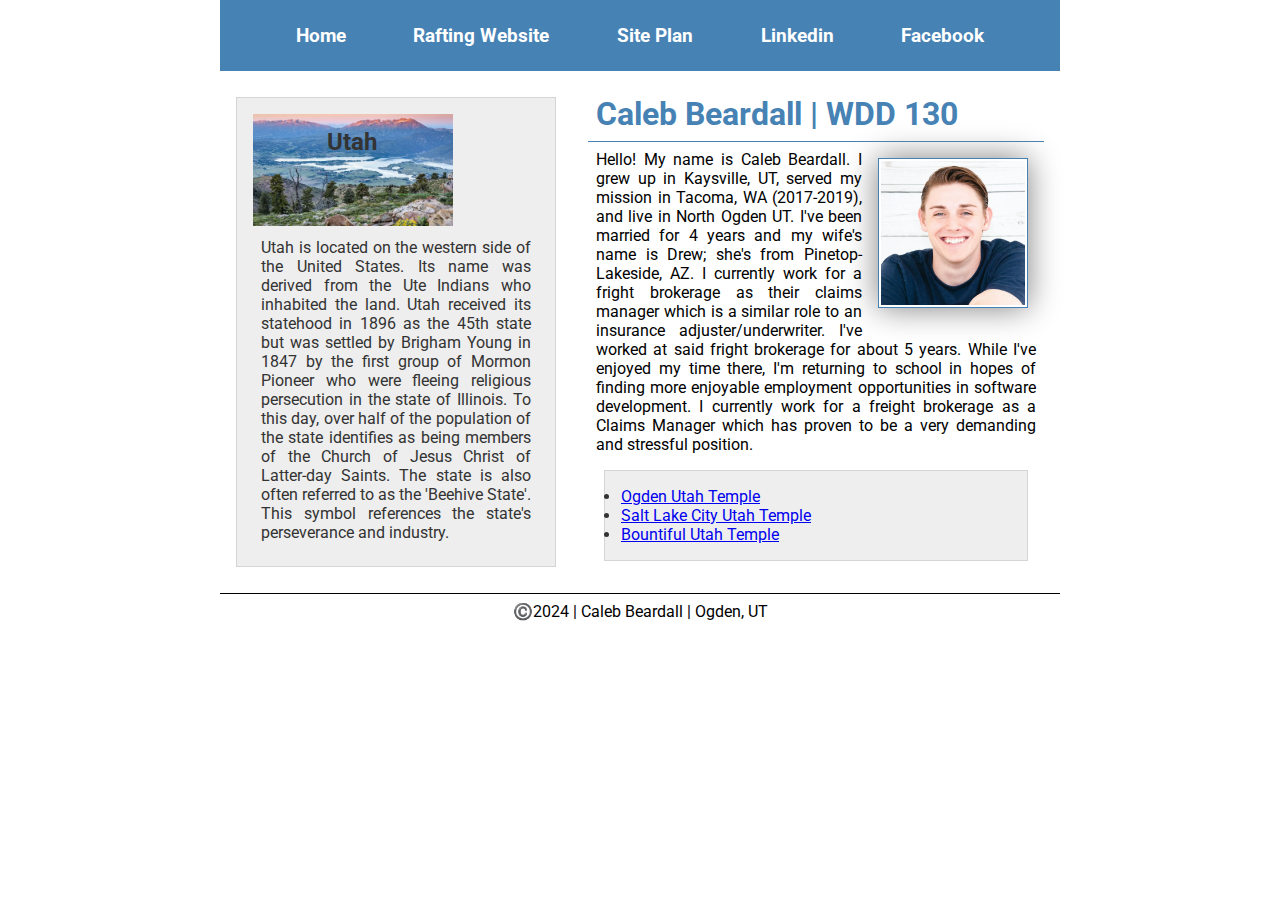
<file: index.html>
<!DOCTYPE html>
<html lang="en-US">
    <head>
        <meta charset="utf-8">
        <meta name="viewport" content="width=device-width, initial-scale=1.0">
        <title>Caleb Beardall | WDD 130</title>
        <meta name="description" content="This page functions as an introduction to myself, Caleb Beardall, for my WDD 130: Web Fundamentals programming class.">
        <meta name="author" content="Caleb Beardall">
        <link rel="stylesheet" href="styles/styles.css">
    </head>
    <body>
        <header>
            <nav>
                <a href="#">Home</a>
                <a href="wwr/">Rafting Website</a>
                <a href="wwr/site-plan-rafting.html">Site Plan</a>
                <a href="https://linkedin.com">Linkedin</a>
                <a href="https://facebook.com">Facebook</a>
            </nav>
        </header>
        <div class="grid">
            <main>
                <h1>Caleb Beardall | WDD 130</h1>
                <img src="images/profile.webp" alt="Hello, my name is Caleb Beardall." width="200">
                <p>Hello! My name is Caleb Beardall. I grew up in Kaysville, UT, served my mission in Tacoma, WA (2017-2019), and live in North Ogden UT. I've been married for 4 years and my wife's name is Drew; she's from Pinetop-Lakeside, AZ. I currently work for a fright brokerage as their claims manager which is a similar role to an insurance adjuster/underwriter. I've worked at said fright brokerage for about 5 years. While I've enjoyed my time there, I'm returning to school in hopes of finding more enjoyable employment opportunities in software development. I currently work for a freight brokerage as a Claims Manager which has proven to be a very demanding and stressful position.</p>
                <ul class="box">
                    <li><a href="https://www.churchofjesuschrist.org/temples/details/ogden-utah-temple?lang=eng" target="_blank">Ogden Utah Temple</a></li>
                    <li><a href="https://www.churchofjesuschrist.org/temples/details/salt-lake-temple?lang=eng" target="_blank">Salt Lake City Utah Temple</a></li>
                    <li><a href="https://www.churchofjesuschrist.org/temples/details/bountiful-utah-temple?lang=eng" target="_blank">Bountiful Utah Temple</a></li>
                </ul>
            </main>
            <aside class="box">
                <h2>Utah</h2>
                <img src="images/pineview-reservoir.webp" alt="Pineview Reservoir in Eden, Utah.">
                <p>Utah is located on the western side of the United States. Its name was derived from the Ute Indians who inhabited the land. Utah received its statehood in 1896 as the 45th state but was settled by Brigham Young in 1847 by the first group of Mormon Pioneer who were fleeing religious persecution in the state of Illinois. To this day, over half of the population of the state identifies as being members of the Church of Jesus Christ of Latter-day Saints. The state is also often referred to as the 'Beehive State'. This symbol references the state's perseverance and industry.</p>
            </aside>
           </div> 
        <footer>
            <p>©️2024 | Caleb Beardall | Ogden, UT</p>
        </footer>
    </body>
    <!--3/16/2024-->
</html>
</file>
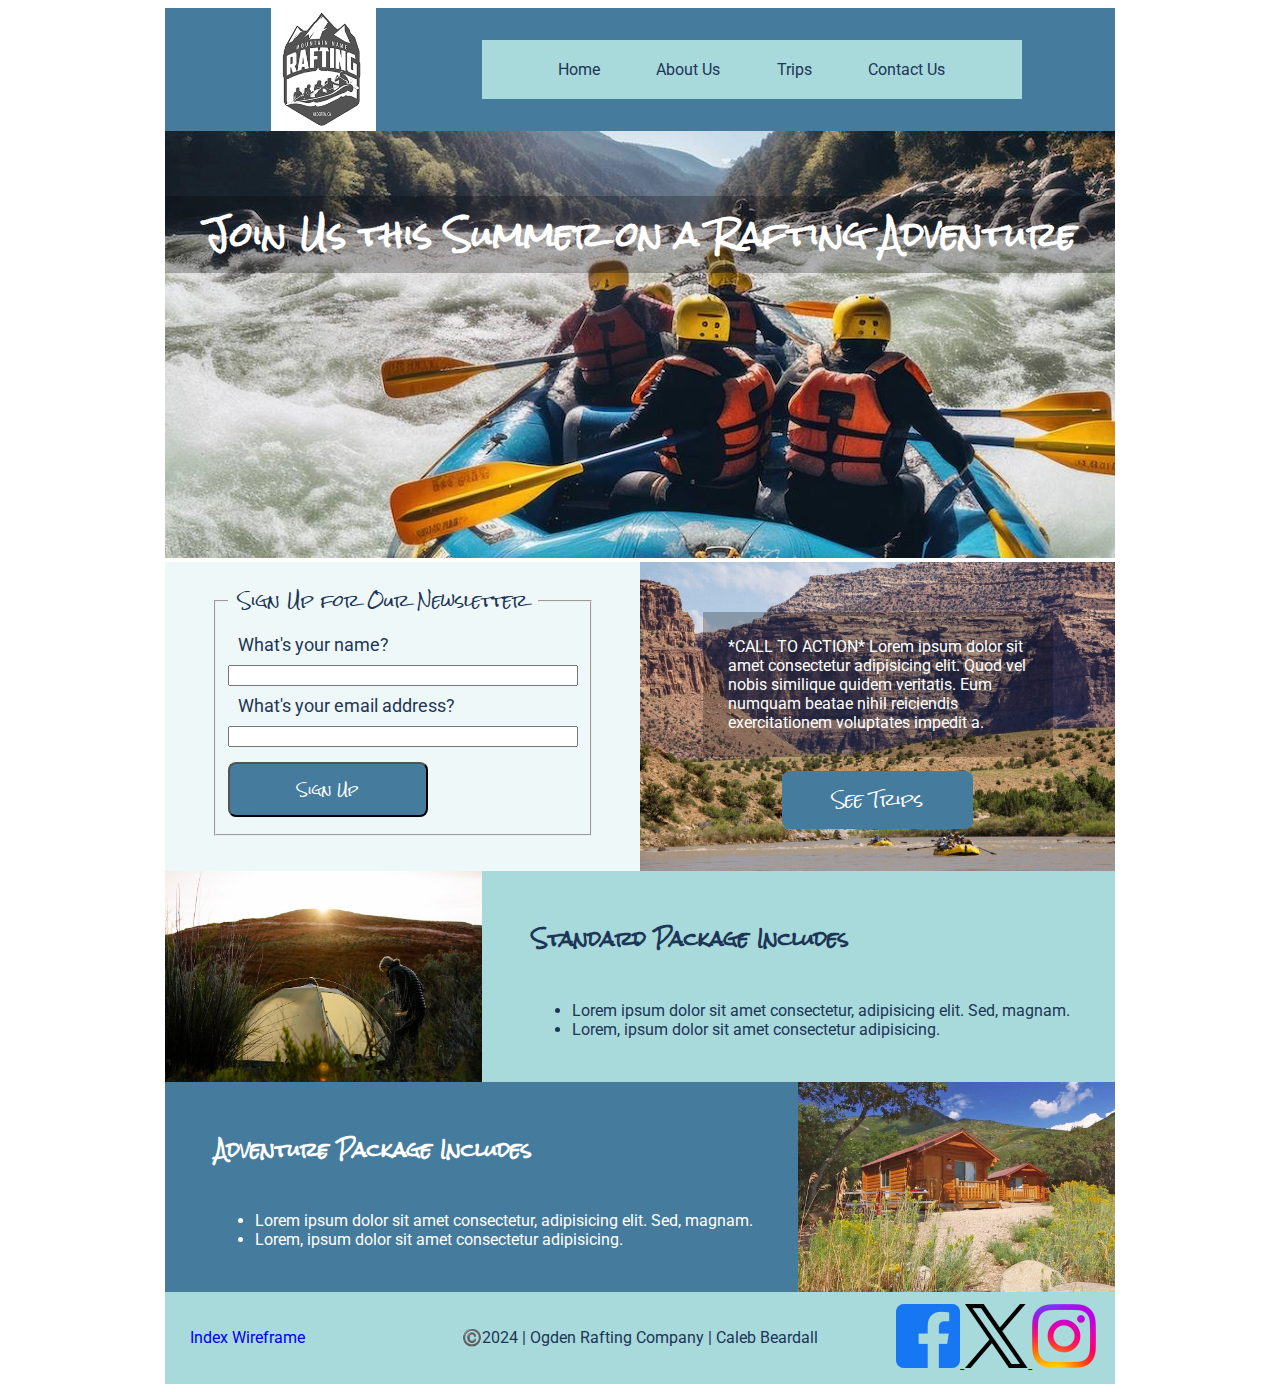
<file: wwr/index.html>
<!DOCTYPE html>
<html lang="en-US">
<head>
    <meta charset="UTF-8">
    <meta name="viewport" content="width=device-width, initial-scale=1.0">
    <title>Home | Ogden Rafting Company</title>
    <meta name="description" content="Welcome to the Ogden Rafting Company webpage. You can learn more about our services, locations, and why we're Ogden's fastest growing rafting company.">
    <meta name="author" content="Caleb Beardall">
    <link rel="stylesheet" href="styles/rafting.css">
</head>
<body>
    <header class="grid">
        <img class="logo" src="images/mountain-name-rafting.png" alt="Ogden Rafting Company Logo">
        <nav class="links">
            <a href="index.html">Home</a>
            <a href="about.html">About Us</a>
            <a href="trips.html">Trips</a>
            <a href="contact.html">Contact Us</a>
        </nav>
    </header>
    <main>
        <section class="index-top">
            <img src="images/index-hero.webp" alt="Rafting the Ogden river.">
            <h1>Join Us this Summer on a Rafting Adventure</h1>
        </section>
        <div class="index-middle">
            <form>
                <fieldset>
                    <legend>Sign Up for Our Newsletter</legend>
                    <div class="index-middle-name">
                        <label for="name">What's your name?</label>
                        <input type="text" id="name" name="name">
                    </div>
                    <div class="index-middle-email">
                        <label for="email">What's your email address?</label>
                        <input type="text" id="email" name="email">
                    </div>
                    <button class="send-info" type="button">Sign Up</button>
                </fieldset>
            </form>
            <img class="index-middle-img" src="images/index-middle-image.webp" alt="Rafting Cataract canyon.">
            <div class="index-middle-div">
                <p class="index-middle-p">*CALL TO ACTION* Lorem ipsum dolor sit amet consectetur adipisicing elit. Quod vel nobis similique quidem veritatis. Eum numquam beatae nihil reiciendis exercitationem voluptates impedit a.</p>
                <a class="index-middle-a" href="trips.html">See Trips</a>
            </div>
        </div>
        <div class="standard-info">
            <img src="images/1-index-end-img.webp" alt="Camping in a tent.">
            <div class="standard-info-copy">
                <h3>Standard Package Includes</h3>
                <ul>
                    <li>Lorem ipsum dolor sit amet consectetur, adipisicing elit. Sed, magnam.</li>
                    <li>Lorem, ipsum dolor sit amet consectetur adipisicing.</li>
                </ul>
            </div>
        </div>
        <div class="adventure-info">
            <div class="adventure-info-copy">
                <h3>Adventure Package Includes</h3>
                <ul>
                    <li>Lorem ipsum dolor sit amet consectetur, adipisicing elit. Sed, magnam.</li>
                    <li>Lorem, ipsum dolor sit amet consectetur adipisicing.</li>
                </ul>
            </div>
            <img src="images/2-index-end-img.webp" alt="Camping in a cabin.">
        </div>
    </main>
    <footer>
        <a class="wireframe-index" href="images/wireframe-index.png">Index Wireframe</a>
        <p class="copyright">©️2024 | Ogden Rafting Company | Caleb Beardall</p>
        <nav class="sociallinks">
            <a href="htps://https://www.facebook.com/">
                <img src="images/facebook.webp" alt="Facebook">
            </a>
            <a href="htps://https://www.twitter.com/">
                <img src="images/twitter.webp" alt="Twitter">
            </a>
            <a href="htps://https://www.instagram.com/">
                <img src="images/instagram.webp" alt="Instagram">
            </a>
        </nav>
    </footer>
</body>
</html>
</file>
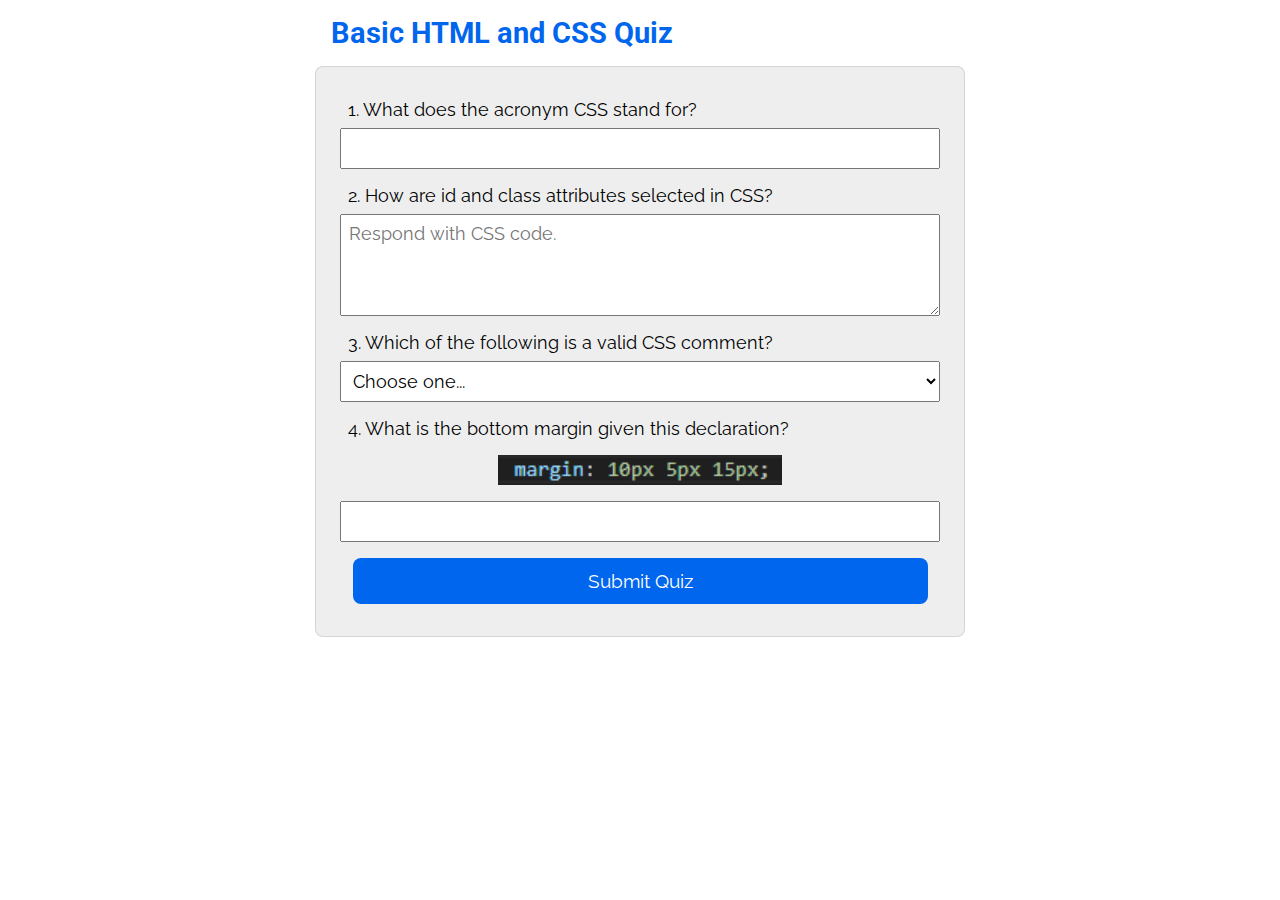
<file: quiz.html>
<!DOCTYPE html>
<html lang="en-US">
<head>
    <meta charset="UTF-8">
    <meta name="viewport" content="width=device-width, initial-scale=1.0">
    <title>WDD 130 | Quiz</title>
    <meta name="description" content="A basic HTML and CSS Quiz">
    <meta name="author" content="Caleb Beardall">
    <link rel="stylesheet" href="styles/quiz.css">
</head>
<body>
    <header>
        <h1>Basic HTML and CSS Quiz</h1>
    </header>
    <main>
        <form>
                <div>
                    <label for="q1">1. What does the acronym CSS stand for?</label>
                    <input type="text" id="q1" name="q1">
                </div>
                <div>
                    <label for="q2">2. How are id and class attributes selected in CSS?</label>
                    <textarea id="q2" name="q2" rows="4" placeholder="Respond with CSS code."></textarea>
                </div>
                <div>
                    <label for="q3">3. Which of the following is a valid CSS comment?</label>
                        <select id="q3" name="q3">
                            <option value="">Choose one...</option>
                            <option value="/*comment*/">/*comment*/</option>
                            <option value="***comment***">***comment***</option>
                            <option value="/comment/">/comment/</option>
                        </select>
                </div>
                <div>
                    <label for="q4">4. What is the bottom margin given this declaration?</label>
                    <img src="images/margin.png" alt="Margin: 10px 5px 15px" width="200">
                    <input type="number" id="q4" name="q4">
                </div>
            <button type="submit">Submit Quiz</button>
        </form>
    </main>
</body>
</html>
</file>
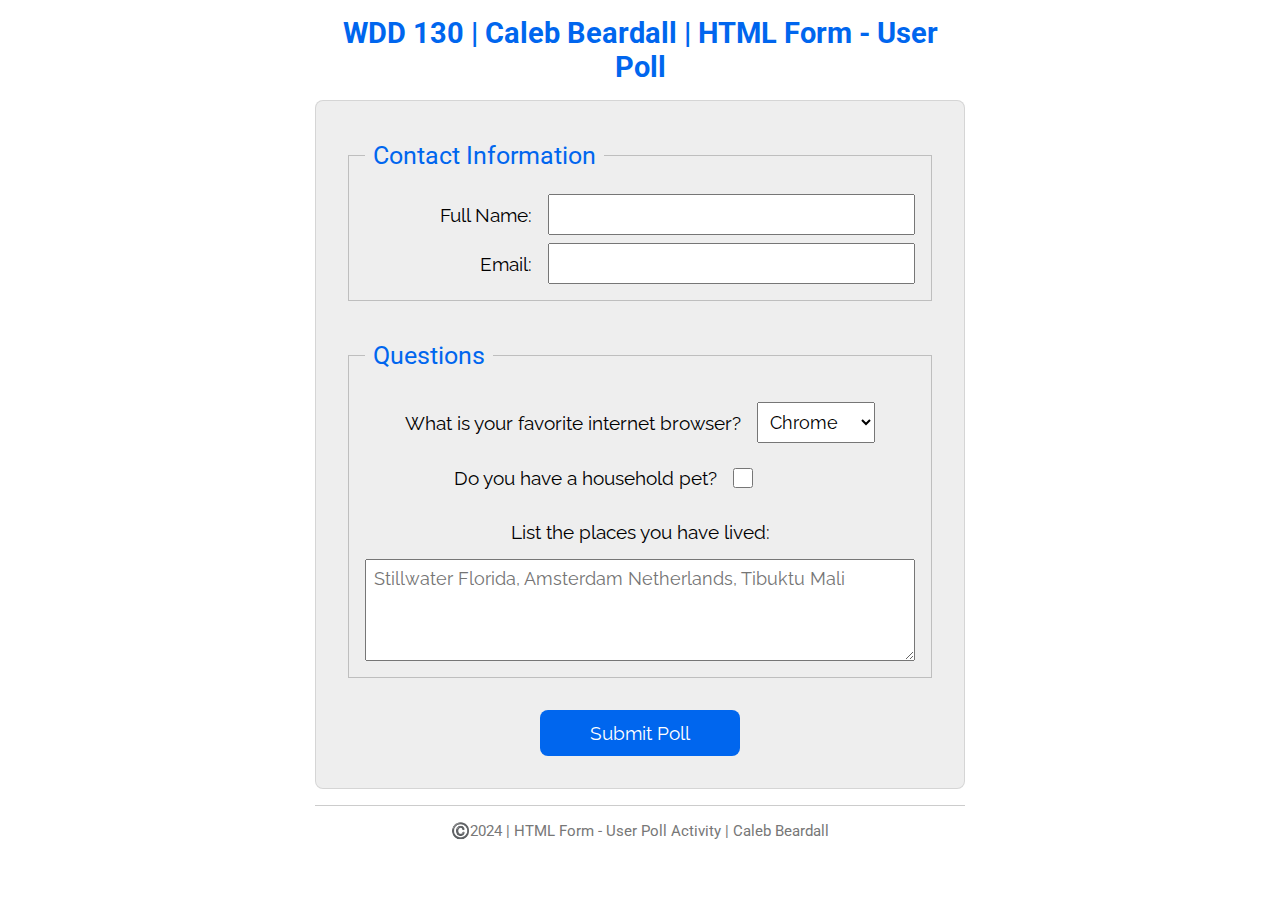
<file: week05/poll-form.html>
<!DOCTYPE html>
<html lang="en-US">
<head>
    <meta charset="UTF-8">
    <meta name="viewport" content="width=device-width, initial-scale=1.0">
    <title>WDD 130 | HTML Form - User Poll</title>
    <link rel="stylesheet" href="styles/poll-form.css">
</head>
<body>
    <header>
        <h1>WDD 130 | Caleb Beardall | HTML Form - User Poll</h1>
    </header>
    <main>
        <form>
            <fieldset>
                <legend>Contact Information</legend>
                <div class="form-item column2">
                    <label for="fullname">Full Name:</label>
                    <input type="text" id="fullname" name="fullname">
                </div>
                <div class="form-item column2">
                    <label for="useremail">Email:</label>
                    <input type="email" id="useremail" name="useremail">
                </div>
            </fieldset>
            <fieldset>
                <legend>Questions</legend>
                <div class="form-item column1">
                    <label for="browser">What is your favorite internet browser?</label>
                        <select id="browser" name="browser">
                            <option value="chrome">Chrome</option>
                            <option value="firefox">Firefox</option>
                            <option value="safari">Safari</option>
                            <option value="edge">Edge</option>
                            <option value="brave">Brave</option>
                            <option value="other">Other</option>
                        </select>
                </div>
                <div class="form-item column1">
                    <label for="pet">Do you have a household pet?</label>
                    <input type="checkbox" id="pet" name="pet">
                </div>
                <div class="form-item">
                    <label class="lived-legend" for="feedback">List the places you have lived:</label>
                    <textarea id="feedback" name="feedback" rows="4" placeholder="Stillwater Florida, Amsterdam Netherlands, Tibuktu Mali"></textarea>
                </div>
            </fieldset>
            <button type="submit">Submit Poll</button>
        </form>
    </main>
    <footer>
        <p>©️2024 | HTML Form - User Poll Activity | Caleb Beardall</p>
    </footer>
</body>
</html>
</file>
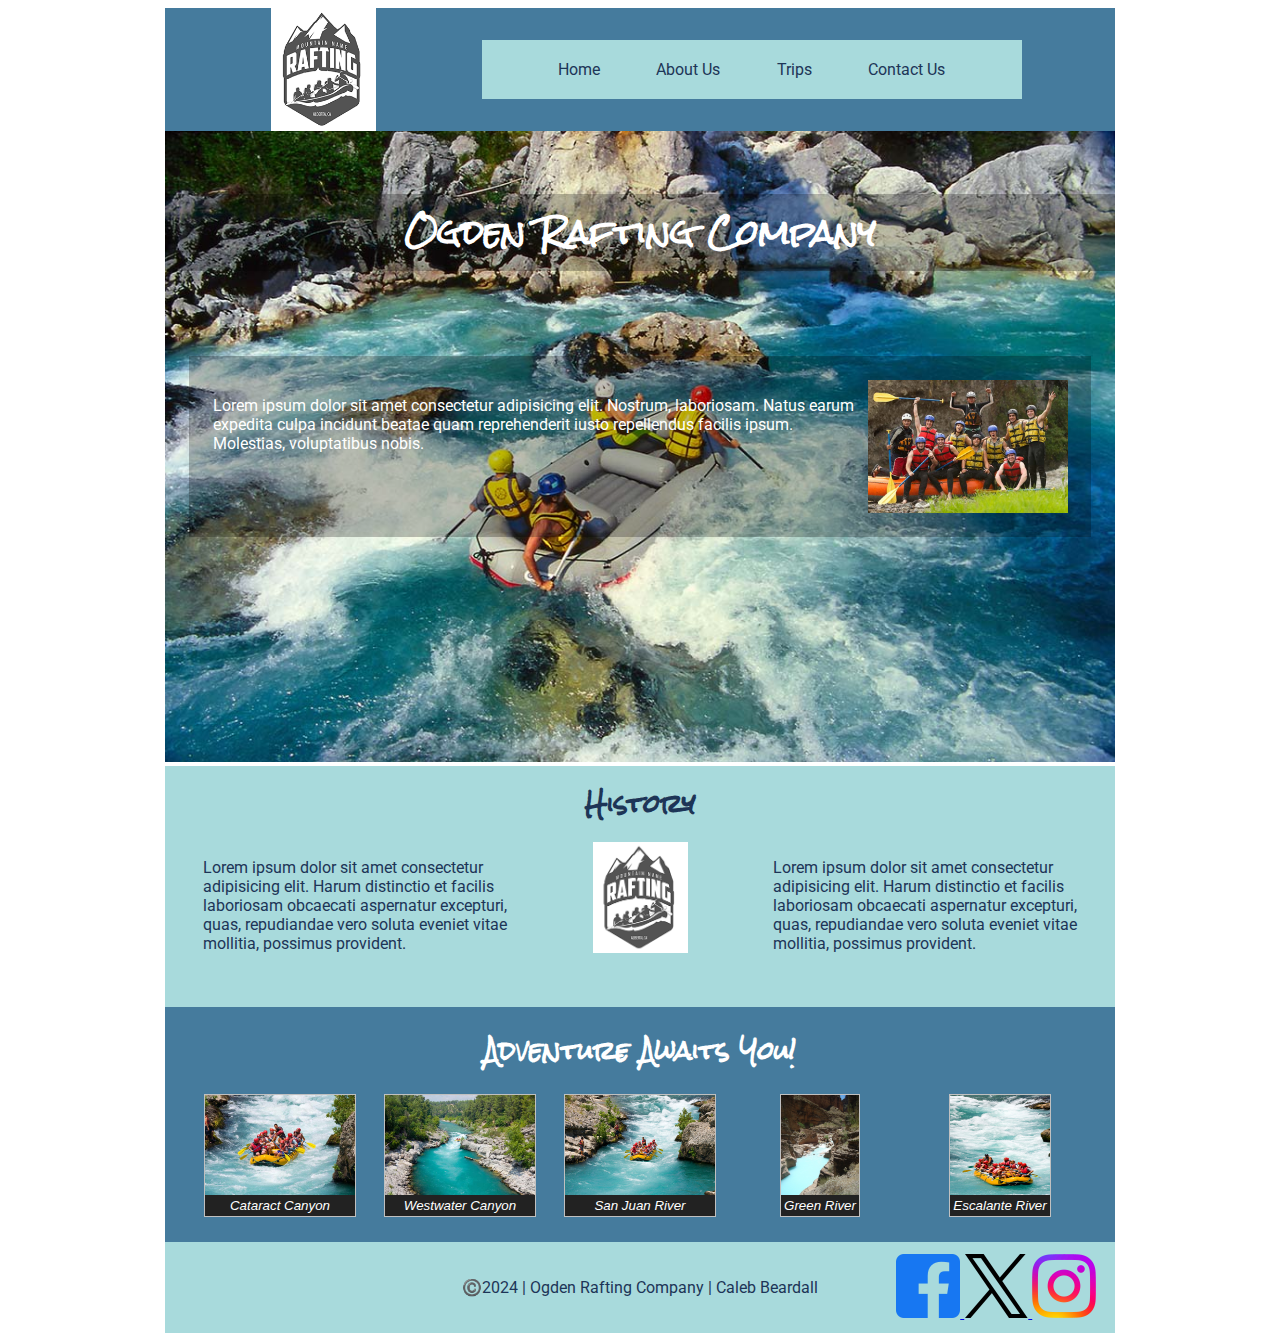
<file: wwr/about.html>
<!DOCTYPE html>
<html lang="en-US">
<head>
    <meta charset="UTF-8">
    <meta name="viewport" content="width=device-width, initial-scale=1.0">
    <title>About Us Ogden Rafting Company</title>
    <meta name="description" content="A brief history of our organization, essential contact information, and other promotions.">
    <meta name="author" content="Caleb Beardall">
    <link rel="stylesheet" href="styles/rafting.css">
</head>
<body>
    <header class="grid">
        <img class="logo" src="images/mountain-name-rafting.png" alt="Ogden Rafting Company Logo">
        <nav class="links">
            <a href="index.html">Home</a>
            <a href="about.html">About Us</a>
            <a href="trips.html">Trips</a>
            <a href="contact.html">Contact Us</a>
        </nav>
    </header>
    <main>
        <div class="hero">
            <img src="images/hero-image.jpg" alt="A group white water rafting.">
            <h1>Ogden Rafting Company</h1>
            <article>
                <img src="images/happy-client-image.jpg" alt="Satisfied customers.">
                <p>Lorem ipsum dolor sit amet consectetur adipisicing elit. Nostrum, laboriosam. Natus earum expedita culpa incidunt beatae quam reprehenderit iusto repellendus facilis ipsum. Molestias, voluptatibus nobis.</p>
            </article>
        </div>
        <section class="history">
            <h2>History</h2>
            <p class="beginning">Lorem ipsum dolor sit amet consectetur adipisicing elit. Harum distinctio et facilis laboriosam obcaecati aspernatur excepturi, quas, repudiandae vero soluta eveniet vitae mollitia, possimus provident.</p>
            <img class="logo2" src="images/mountain-name-rafting.png" alt="Ogden Rafting Company Logo">
            <p class="current">Lorem ipsum dolor sit amet consectetur adipisicing elit. Harum distinctio et facilis laboriosam obcaecati aspernatur excepturi, quas, repudiandae vero soluta eveniet vitae mollitia, possimus provident.</p>
        </section>
        <section class="adventure">
            <h2>Adventure Awaits You!</h2>
            <figure class="figure1">
                <img class="image1" src="images/1-rafting-image.jpg" alt="A group white water rafting.">
                <figcaption class="caption1">Cataract Canyon</figcaption>
            </figure>
            <figure class="figure2">
                <img class="image2" src="images/2-rafting-image.jpg" alt="A wide river.">
                <figcaption class="caption2">Westwater Canyon</figcaption>
            </figure>
            <figure class="figure3"> 
                <img class="image3" src="images/3-rafting-image.jpg" alt="A group white water rafting."> 
                <figcaption class="caption3">San Juan River</figcaption>  
            </figure>
            <figure class="figure4">
                <img class="image4" src="images/4-rafting-image.jpg" alt="A narrow river.">
                <figcaption class="caption4">Green River</figcaption>
            </figure>
            <figure class="figure5">    
                <img class="image5" src="images/5-rafting-image.jpg" alt="A group white water rafting.">
                <figcaption class="caption">Escalante River</figcaption>
            </figure>
        </section>
    </main>
    <footer>
        <p class="copyright">©️2024 | Ogden Rafting Company | Caleb Beardall</p>
        <nav class="sociallinks">
            <a href="htps://https://www.facebook.com/">
                <img src="images/facebook.webp" alt="Facebook">
            </a>
            <a href="htps://https://www.twitter.com/">
                <img src="images/twitter.webp" alt="Twitter">
            </a>
            <a href="htps://https://www.instagram.com/">
                <img src="images/instagram.webp" alt="Instagram">
            </a>
        </nav>
    </footer>
</body>
</html>
</file>
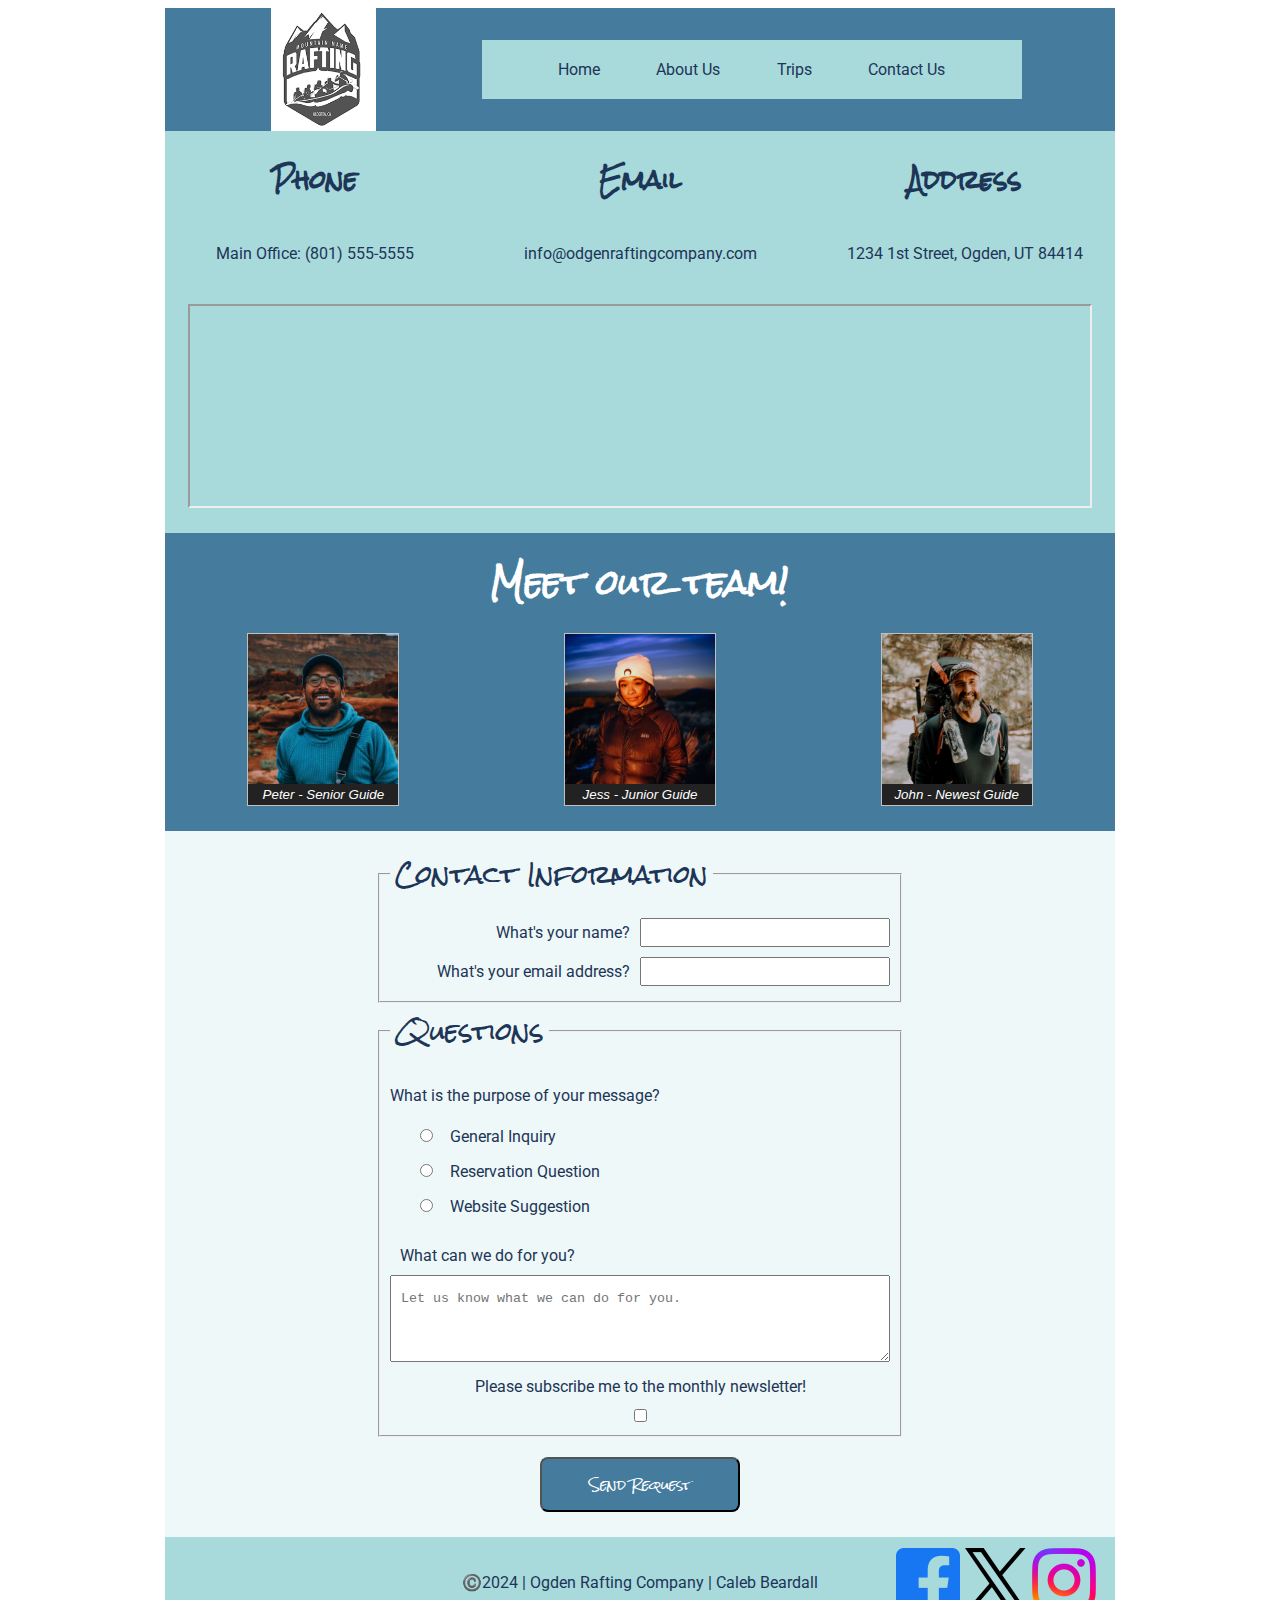
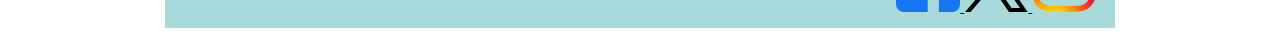
<file: wwr/contact.html>
<!DOCTYPE html>
<html lang="en-US">
<head>
    <meta charset="UTF-8">
    <meta name="viewport" content="width=device-width, initial-scale=1.0">
    <title>Contact Us | Ogden Rafting Company</title>
    <meta name="description" content="Contact us if you're interested in our services or would like to learn more about our deals.">
    <meta name="author" content="Caleb Beardall">
    <link rel="stylesheet" href="styles/rafting.css">
</head>
<body>
    <header class="grid">
        <img class="logo" src="images/mountain-name-rafting.png" alt="Ogden Rafting Company Logo">
        <nav class="links">
            <a href="index.html">Home</a>
            <a href="about.html">About Us</a>
            <a href="trips.html">Trips</a>
            <a href="contact.html">Contact Us</a>
        </nav>
    </header>
    <main>
        <section class="our-info">
            <div class="phone">
                <h2>Phone</h2>
                <p>Main Office: (801) 555-5555</p>
            </div>
            <div class="email">
                <h2>Email</h2>
                <p>info@odgenraftingcompany.com</p>
            </div>
            <div class="address">
                <h2>Address</h2>
                <p>1234 1st Street, Ogden, UT 84414</p>
            </div>
            <div class="google-map">
                <iframe src="https://www.google.com/maps/embed?pb=!1m18!1m12!1m3!1d48000.10225432817!2d-111.91498675!3d41.24341869999999!2m3!1f0!2f0!3f0!3m2!1i1024!2i768!4f13.1!3m3!1m2!1s0x8753a76f8b8c3667%3A0xb8b8140ba4551758!2sOgden%20River!5e0!3m2!1sen!2sus!4v1712104112759!5m2!1sen!2sus" width="900" height="200" allowfullscreen="" loading="lazy" referrerpolicy="no-referrer-when-downgrade"></iframe>
            </div>
        </section>
        <div class="team">
            <h1>Meet our team!</h1>
            <figure class="figure1">
                <img class="image1" src="images/1-guide.jpg" alt="Peter Senior Guide">
                <figcaption class="caption1">Peter - Senior Guide</figcaption>
            </figure>
            <figure class="figure2">
                <img class="image2" src="images/2-guide.jpg" alt="Jess Junior Guide">
                <figcaption class="caption2">Jess - Junior Guide</figcaption>
            </figure>
            <figure class="figure3">
                <img class="image3" src="images/3-guide.jpg" alt="John Newest Guide">
                <figcaption class="caption">John - Newest Guide</figcaption>
            </figure>
        </div>
        <form class="form">
            <fieldset>
                <legend>Contact Information</legend>
                <div>
                    <div class="form-item contact">
                        <label for="name">What's your name?</label>
                        <input type="text" id="name" name="name">
                    </div>
                    <div class="form-item contact">
                        <label for="email">What's your email address?</label>
                        <input type="text" id="email" name="email">
                    </div>
                </div>
            </fieldset>
            <fieldset>
                <legend>Questions</legend>
                <div class="form-item questions">
                    <p>What is the purpose of your message?</p>
                    <div>
                        <input type="radio" id="general" name="general_inquiry" value="general">
                        <label for="general">General Inquiry</label>
                    </div>
                    <div>
                        <input type="radio" id="reservation" name="reservation_question" value="reservation">
                        <label for="reservation">Reservation Question</label>
                    </div>
                    <div>
                        <input type="radio" id="suggestion" name="website_suggestion" value="suggestion">
                        <label for="suggestion">Website Suggestion</label>
                    </div>
                </div>
                <div class="form-item questions">
                    <label for="message">What can we do for you?</label>
                    <textarea id="message" name="message" rows="4" placeholder="Let us know what we can do for you."></textarea>
                </div>
                <div class="form-item subscribe">
                    <label for="subscribe">Please subscribe me to the monthly newsletter!</label>
                    <input type="checkbox" id="subscribe" name="subscribe">
                </div>
            </fieldset>
            <button class="send-request" type="button">Send Request</button>
        </form>

    </main>
    <footer>
        <p class="copyright">©️2024 | Ogden Rafting Company | Caleb Beardall</p>
        <nav class="sociallinks">
            <a href="htps://https://www.facebook.com/">
                <img src="images/facebook.webp" alt="Facebook">
            </a>
            <a href="htps://https://www.twitter.com/">
                <img src="images/twitter.webp" alt="Twitter">
            </a>
            <a href="htps://https://www.instagram.com/">
                <img src="images/instagram.webp" alt="Instagram">
            </a>
        </nav>
    </footer>
</body>
</html>
</file>
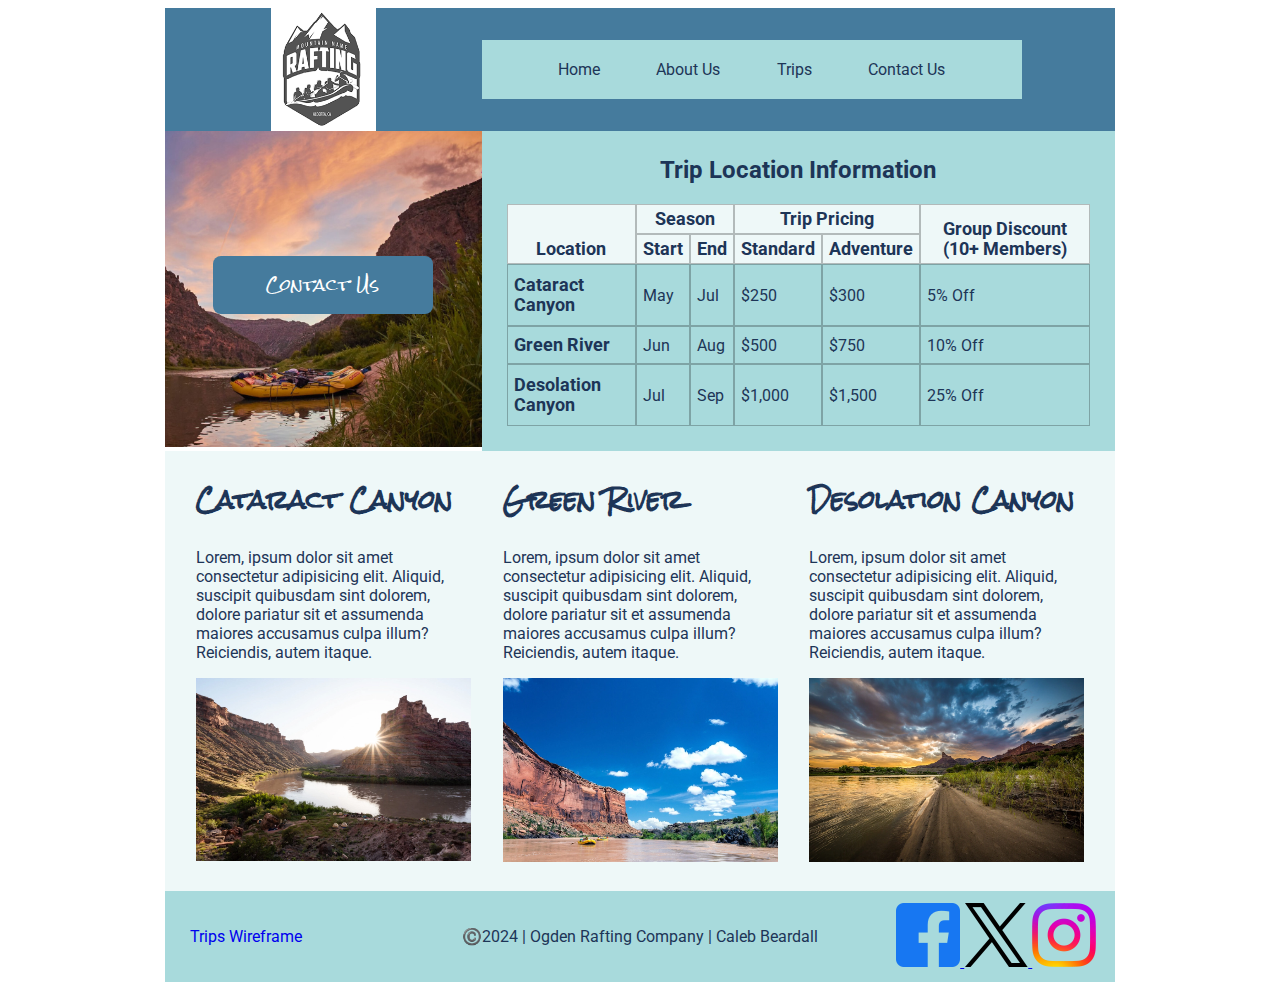
<file: wwr/trips.html>
<!DOCTYPE html>
<html lang="en-US">
<head>
    <meta charset="UTF-8">
    <meta name="viewport" content="width=device-width, initial-scale=1.0">
    <title>Trips | Ogden Rafting Company</title>
    <meta name="description" content="Learn more about our trip locations and adventure packages so you can plan your ideal rafting experience.">
    <meta name="author" content="Caleb Beardall">
    <link rel="stylesheet" href="styles/rafting.css">
</head>
<body>
    <header class="grid">
        <img class="logo" src="images/mountain-name-rafting.png" alt="Ogden Rafting Company Logo">
        <nav class="links">
            <a href="index.html">Home</a>
            <a href="about.html">About Us</a>
            <a href="trips.html">Trips</a>
            <a href="contact.html">Contact Us</a>
        </nav>
    </header>
    <main>
        <section class="trips-top">
            <div>
                <img class="trips-top-img" src="images/contact-us-hero.jpg" alt="Rafting the Green river.">
                <a class="contact-us-button" href="contact.html">Contact Us</a>
            </div>
            <table class="trips-top-table">
                <caption>
                    Trip Location Information
                </caption>
                <thead>
                <tr>
                    <th scope="col" rowspan="2">Location</th>
                    <th scope="col" colspan="2">Season</th>
                    <th scope="col" colspan="2">Trip Pricing</th>
                    <th scope="col" rowspan="2">Group Discount  (10+ Members)</th>
                </tr>
                <tr>
                    <th scope="col">Start</th>
                    <th scope="col">End</th>
                    <th scope="col">Standard</th>
                    <th scope="col">Adventure</th>
                </tr>
                </thead>
                <tbody>
                <tr>
                    <th scope="row">Cataract Canyon</th>
                    <td>May</td>
                    <td>Jul</td>
                    <td>$250</td>
                    <td>$300</td>
                    <td>5% Off</td>
                </tr>
                <tr>
                    <th scope="row">Green River</th>
                    <td>Jun</td>
                    <td>Aug</td>
                    <td>$500</td>
                    <td>$750</td>
                    <td>10% Off</td>
                </tr>
                <tr>
                    <th scope="row">Desolation Canyon</th>
                    <td>Jul</td>
                    <td>Sep</td>
                    <td>$1,000</td>
                    <td>$1,500</td>
                    <td>25% Off</td>
                </tr>
                </tbody>
            </table>
        </section>
        <section class="locations">
            <div class="location1">
                <h2>Cataract Canyon</h2>
                <p>Lorem, ipsum dolor sit amet consectetur adipisicing elit. Aliquid, suscipit quibusdam sint dolorem, dolore pariatur sit et assumenda maiores accusamus culpa illum? Reiciendis, autem itaque.</p>
                <img src="images/1-location.webp" alt="Cataract Canyon">
            </div>
            <div class="location2">
                <h2>Green River</h2>
                <p>Lorem, ipsum dolor sit amet consectetur adipisicing elit. Aliquid, suscipit quibusdam sint dolorem, dolore pariatur sit et assumenda maiores accusamus culpa illum? Reiciendis, autem itaque.</p>
                <img src="images/2-location.webp" alt="Green River">
            </div>
            <div class="location3">
                <h2>Desolation Canyon</h2>
                <p>Lorem, ipsum dolor sit amet consectetur adipisicing elit. Aliquid, suscipit quibusdam sint dolorem, dolore pariatur sit et assumenda maiores accusamus culpa illum? Reiciendis, autem itaque.</p>
                <img src="images/3-location.webp" alt="Desolation Canyon">
            </div>
        </section>
    </main>
    <footer>
        <a class="wireframe-trips" href="images/wireframe-trips.png">Trips Wireframe</a>
        <p class="copyright">©️2024 | Ogden Rafting Company | Caleb Beardall</p>
        <nav class="sociallinks">
            <a href="htps://https://www.facebook.com/">
                <img src="images/facebook.webp" alt="Facebook">
            </a>
            <a href="htps://https://www.twitter.com/">
                <img src="images/twitter.webp" alt="Twitter">
            </a>
            <a href="htps://https://www.instagram.com/">
                <img src="images/instagram.webp" alt="Instagram">
            </a>
        </nav>
    </footer>
</body>
</html>
</file>
<file: styles/styles.css>
@import url('https://fonts.googleapis.com/css2?family=Roboto:ital,wght@0,100;0,300;0,400;0,500;0,700;0,900;1,100;1,300;1,400;1,500;1,700;1,900&family=Rock+Salt&display=swap');

:root {
    --heading-font: 'Rock Salt', 'Bradley Hand', cursive;
    --paragraph-font: Roboto, Arial, Helvetica, sans-serif;
}

* {
    margin: 0;
    padding: 0;
    box-sizing: border-box;
    font-family: var(--paragraph-font);
}

body {
    font-size: 16px;
}

nav {
    background-color: steelblue;
    padding: 1rem;
    display: flex;
    justify-content: space-evenly;
    align-items: center;
}

nav a {
    display: block;
    padding: 0.5rem;
    text-decoration: none;
    font-size: 1.2rem;
    font-weight: 700;
    color: white;
}

main {
    grid-column: 2 / 3;
    margin: 1rem;
}

h1 {
    color: steelblue;
    border-bottom: 1px solid;
    margin: 0 auto;
    padding: .5rem;
}

main img {
    width: 150px;
    height: auto;
    border: 1px solid steelblue;
    padding: 2px;
    margin: 1rem;
    box-shadow: 0 0 30px gray;
    float: right;
}

p {
    margin: .5rem;
    padding: 0;
    text-align: justify;
}

aside {
    width: 20rem;
    position: relative;
    grid-column: 1 / 2;
    grid-row: 1 / 2;
}

aside h2 {
    position: absolute;
    top: 30px;
    left: 90px;
}

aside img {
    width: 200px;
    height: auto;
}

header, .grid, footer {
    max-width: 840px;
    margin: 0 auto;
}

footer {
    border-top: 1px solid;
    display: flex;
    justify-content: center;
}

ul {
    text-align: left;
}

/*Class Selectors*/

.box {
    margin: 1rem;
    border: 1px solid rgba(0, 0, 0, 0.1);
    padding: 1rem;
    background-color: #eee;
    color: #333;
}

.grid {
    display: grid;
    align-items: center;
}
</file>
<file: wwr/styles/rafting.css>
@import url('https://fonts.googleapis.com/css2?family=Roboto:ital,wght@0,100;0,300;0,400;0,500;0,700;0,900;1,100;1,300;1,400;1,500;1,700;1,900&family=Rock+Salt&display=swap');

:root {
    --primary-color: #1D3557;
    --secondary-color: #457B9D;
    --accent1-color: #A8DADC;
    --accent2-color: #F1FAEE;

    --heading-font: 'Rock Salt', 'Bradley Hand', cursive;
    --paragraph-font: Roboto, Arial, Helvetica, sans-serif;

    --nav-background-color: white;
    --nav-link-color: #457B9D;
    --nav-hover-link-color: #1D3557;
    --nav-hover-background-color: lightgray;
}

body {
    font-family: var(--paragraph-font);
    color: var( --primary-color);
}

/* header */
.grid {
    display: grid;
    grid-template-columns: 1fr 1fr 1fr;
    margin: 0 auto;
    width: 950px;
    background-color: #457B9D;
}

header img {
    grid-column: 1/2;
    margin: 0 auto;
    width: 33%;
    height: auto;
}

header nav {
    grid-column: 2/4;
    width: 500px;
    align-self: center;
    display: flex;
    justify-content: space-evenly;
    padding: 20px;
    background-color: var(--accent1-color);
    text-decoration: none;
    
}

header nav a:link, nav a:visited {
    color: var(--primary-color);
    text-decoration: none;
}

header nav a:hover {
    color: var(--accent2-color);
    background-color: var(--primary-color);
    padding: 20px;
}

main {
    width: 950px;
    margin: 0 auto;
}

h1, h2, h3, h4, h5, h6 {
    font-family: var(--heading-font);
    color: var(--primary-color);
}

.hero {
    position: relative;
}

.hero img {
    width: 100%;
    height: auto;
    margin: 0 auto;
}

.hero h1 {
    position: absolute;
    text-align: center;
    width: 100%;
    height: auto;
    margin: 0 auto;
    top: 10%;
    background-color: rgba(0,0,0,0.25);
    color: white;
}

.hero article img {
    width: 200px;
    height:auto;
    float: right;
}

.hero article {
    position: absolute;
    width: 90%;
    height:auto;
    padding: 2.5%;
    top: 225px;
    left: 2.5%;
    background-color: rgba(0,0,0,0.25);
    color: white;
}

/* History */
.history {
    display: grid;
    grid-template-columns: 1fr .5fr 1fr;
    margin: 0 auto;
    width: 950px;
    background-color: var(--accent1-color);
    
}

.history h2 {
    grid-column: 1/4;
    text-align: center;
    color: var(--primary-color);
    margin: 0 auto;
    padding: 1%;
}

.beginning {
    grid-column: 1/2;
    padding: 0% 0% 10% 10%;
}

.logo2 {
    grid-column: 2/3;
    width: 50%;
    padding: 0% 0% 10% 0%;
    margin: 0 auto;
}

.current {
    grid-column: 3/4;
    padding: 0% 10% 0% 10%;
}

/* Adventure */

.adventure {
    display: grid;
    grid-template-columns: repeat(5, 1fr);
    margin: 0 auto;
    width: auto;
    background-color: #457B9D;
    height: auto;
    padding: 15px 25px 25px 25px;
}

.adventure h2 {
    grid-column: 1/6;
    grid-row: 1/2;
    display: grid;
    justify-items: center;
    text-align: center;
    color: white;
    margin: 0 auto;
    padding: 0 0 15px 0;
}

.adventure figure {
    border: thin #c0c0c0 solid;
    display: flex;
    flex-flow: column;
    padding: 0;
    max-width: 250px;
    margin: auto;
}

.adventure img {
    max-height: 100px;
}

.adventure figcaption {
    background-color: #222;
    color: #fff;
    font: italic smaller sans-serif;
    padding: 3px;
    text-align: center;
}

/* Footer */

footer {
    display: grid;
    grid-template-columns: 1fr 2fr 1fr;
    margin: 0 auto;
    width: 950px;
    background-color: var(--accent1-color);
}

.copyright {
    grid-column-start: 2;
    align-self: center;
    display: flex;
    justify-content: space-evenly;
    align-content: center;
    padding: 5%;
    margin: 0 auto;
}

.sociallinks {
    text-decoration: none;
    grid-column: 3/4;
    padding: 5%;
    margin: 0 auto;
}

/* Contact Us */
.our-info {
    display: grid;
    grid-template-columns: repeat(3, 1fr);
    grid-gap: 25px;
    margin: 0 auto;
    width: 950px;
    height: auto;
    background-color: var(--accent1-color);
}

.phone, .email, .address {
    grid-row: 1/2;
    margin: 0 auto;
    display: grid;
    justify-items: center;
    align-items: center;
    text-align: center;
}

.google-map {
    grid-column: 1/4;
    margin: 0 auto;
    padding: 0 0 25px 0;
    display: grid;
    justify-items: center;
    align-items: center;
}

/* Team */

.team {
    display: grid;
    grid-template-columns: repeat(3, 1fr);
    margin: 0 auto;
    padding: 0 0 25px 0;
    background-color: #457B9D;
    height: auto;
}

.team h1 {
    grid-column: 1/4;
    grid-row: 1/2;
    color: white;
    margin: 0 auto;
    height: 100px;
    display: grid;
    justify-items: center;
    align-items: center;
    text-align: center;
    
}

.team figure {
    border: thin #c0c0c0 solid;
    display: flex;
    flex-flow: column;
    padding: 0;
    max-width: 250px;
    margin: auto;
}

.team img {
    max-width: 250px;
    max-height: 150px;
}

.team figcaption {
    background-color: #222;
    color: #fff;
    font: italic smaller sans-serif;
    padding: 3px;
    text-align: center;
}

/* Form */

.form {
    margin: 0 auto;
    padding: 15px 0 25px 0;
    box-sizing: border-box;
    width: 950px;
    background-color: #eef8f8;
    display: grid;
}

.form fieldset {
    display: grid;
    grid-gap: 5px;
    justify-self: center;
    padding: 10px;
    width: 500px;
}

.form legend {
    font-size: 1.5em;
    padding: 0 5px 0 5px;
    color: var(--primary-color);
    font-family: var(--heading-font);
}

form label {
    text-align: right;
    padding: 10px;
}

.form input,
.form select,
.form textarea {
    padding: 5px;
}

.form-item {
    display: grid;
    align-items: center;
}

.contact {
    grid-template-columns: 1fr 1fr;
}

.questions label,
.questions textarea {
    text-align: left;
    padding: 15px 10px 10px 10px;
}

.questions div{
    text-align: left;
    padding: 5px 10px 10px 25px;
}

.subscribe label {
    text-align: center;
}

.send-request {
    display: grid;
    justify-self: center;
    width: 200px;
    padding: 10px;
    margin: 20px 0 0 0;
    background-color: var(--secondary-color);
    color: white;
    font-family: var(--heading-font);
    border-radius: .5rem;
}

/* Trip */

.trips-top {
    display: grid;
    grid-template-columns: 1fr 2fr;
    margin: 0 auto;
}

.trips-top div {
    position: relative;
}

.trips-top-img {
    position: relative;
    width: 100%;
}

.contact-us-button {
    margin: 0 auto;
    position: absolute;
    top: 125px;
    left: 47.5px;
    width: 200px;
    padding: 10px;
    margin: 0 auto;
    background-color: var(--secondary-color);
    color: white;
    font-family: var(--heading-font);
    text-align: center;
    border: 5px var(--accent2-color);
    text-decoration: none;
    border-radius: .5rem;
}

table {
    border-spacing: 0;
    border: 2px rgb(140 140 140);
    width: 100%;
    padding: 20px 25px 25px 25px;
    background-color: var(--accent1-color);
    text-align: left;
}

.trips-top-table caption {
    padding: 25px 0 0 0;
    font-weight: bold;
    font-size: 1.5rem;
    background-color: var(--accent1-color);
}
  
  thead > tr {
    background-color:#eef8f8;
    vertical-align: bottom;
    text-align: center;
  }
  
  th,
  td {
    border: 1px solid rgba(0,0,0,0.25);
    padding: 4px 6px;
  }

  th {
    font-size: 1.1rem;
  }

  .locations {
    display: flex;
    justify-content: space-evenly;
    margin: 0 auto;
    width: 950px;
    background-color:#eef8f8;
  }

  .locations div {
    width: 275px;
    padding: 0 0 25px 0;
  }

  .locations img {
    width: 100%;
  }

  .wireframe-trips {
    display: grid;
    align-items: center;
    text-decoration: none;
    padding: 25px;
  }

  /* Index */

.index-top img {
    position: relative;
    width: 950px;
}

.index-top h1 {
    position: absolute;
    text-align: center;
    top: 175px;
    width: 950px;
    background-color: rgba(0,0,0,0.25);
    color: white;
}

.index-middle {
    display: grid;
    grid-template-columns: 1fr 1fr;
    background-color: var(--accent1-color);
}

.index-middle-img {
    width: 100%;
}

.index-middle-div {
    position: relative;
}

.index-middle-p {
    position: absolute;
    right: -412.5px;
    top: -275px;
    color: white;
    background-color: rgba(0,0,0,0.25);
    padding: 25px;
    width: 300px;
}

.index-middle-a {
    position: absolute;
    right: -332.5px;
    top: -100px;
    padding: 10px 50px 10px 50px;
    background-color: var(--secondary-color);
    color: white;
    font-family: var(--heading-font);
    text-align: center;
    border: 5px var(--accent2-color);
    text-decoration: none;
    border-radius: .5rem;
}

/* Newsletter */
.index-middle form {
    margin: 0 auto;
    padding: 20px 0 35px 0;
    box-sizing: border-box;
    width: 100%;
    background-color: #eef8f8;
    display: grid;
}

.index-middle fieldset {
    justify-self: center;
    width: 350px;
}

.index-middle legend {
    font-size: 1rem;
    padding: 0 10px 0 10px;
    color: var(--primary-color);
    font-family: var(--heading-font);
}

.index-middle-name {
    display: grid;
    grid-template-columns: 1fr 1fr;
    font-size: 1.1rem;
}

.index-middle-name label,
.index-middle-name input {
    grid-column: 1/3;
    text-align: left;
    
}

.index-middle-email {
    display: grid;
    grid-template-columns: 1fr 1fr;
    font-size: 1.1rem;
}

.index-middle-email label,
.index-middle-email input {
    grid-column: 1/3;
    text-align: left;
}

.send-info {
    margin: 15px 0 5px 0;
    width: 200px;
    padding: 10px;
    background-color: var(--secondary-color);
    color: white;
    font-family: var(--heading-font);
    border-radius: .5rem;
}

.standard-info {
    display: grid;
    grid-template-columns: repeat(3, 1fr);
    grid-template-rows: 1fr;
}

.standard-info img {
    grid-column: 1/2;
    grid-row: 1/2;
    width: 100%;
}

.standard-info div {
    grid-column: 2/4;
    grid-row: 1/2;
    display: grid;
    align-items: center;
    text-align: left;
    padding: 25px 25px 25px 50px;
    background-color: var(--accent1-color);
    
}

.adventure-info {
    margin: 0 auto;
    display: grid;
    grid-template-columns: repeat(3, 1fr);
    grid-template-rows: 1fr;
    grid-row: 1/2;
}

.adventure-info img {
    grid-column: 3/4;
    grid-row: 1/2;
    width: 100%;
}

.adventure-info div {
    grid-column: 1/3;
    grid-row: 1/2;
    display: grid;
    align-items: center;
    text-align: left;
    padding: 25px 25px 25px 50px;
    background-color: var(--secondary-color);
    color: white;
}

.adventure-info h3 {
    color: white;
}

.wireframe-index {
    display: grid;
    align-items: center;
    text-decoration: none;
    padding: 25px;
  }
</file>
<file: styles/quiz.css>
@import url('https://fonts.googleapis.com/css2?family=Raleway:ital,wght@0,100..900;1,100..900&family=Roboto:ital,wght@0,100;0,300;0,400;0,500;0,700;0,900;1,100;1,300;1,400;1,500;1,700;1,900&display=swap');

* {
    margin: 0;
    padding: 0;
    box-sizing: border-box;
}

body {
    font-family: Roboto, Arial, Helvetica, sans-serif;
    font-size: 1.2em;
    color: #000;
    background: #fff;
}

header {
    margin: 0 auto;
    width: 650px;
}

h1 {
    margin: 1rem;
    font-size: 1.5em;
    color:#0066ee;
    text-align: left;
}

form {
    width: 650px;
    margin: 0 auto;
    padding: 1rem;
    border: 1px solid rgba(0, 0, 0, .1);
    border-radius: 0.5rem;
    background-color: #eee;
}

div {
    display: grid;
    justify-self: center;
    margin: 0.5rem;
}

label, input, button, select, textarea {
    padding: 0.5rem;
    font-family: Raleway, Arial, Helvetica, sans-serif;
    font-size: 1.1rem;
    width: 600px;
}

button {
    margin: 1rem;
    background-color: #0066ee;
    color: #fff;
    border: none;
    border-radius: .5rem;
    padding: .75rem;
    font-size: 1.2rem;
    width: 575px;
    display: grid;
    justify-self: center;
}

button:hover {
    background-color: darkgray;
}

img {
    display: grid;
    justify-self: center;
    width:300px;
    padding: 0.5rem 0.5rem 1rem 0.5rem;
}
</file>
<file: week05/styles/poll-form.css>
@import url('https://fonts.googleapis.com/css2?family=Raleway:ital,wght@0,100..900;1,100..900&family=Roboto:ital,wght@0,100;0,300;0,400;0,500;0,700;0,900;1,100;1,300;1,400;1,500;1,700;1,900&display=swap');

* {
    margin: 0;
    padding: 0;
    box-sizing: border-box;
}

body {
    font-family: Roboto, Arial, Helvetica, sans-serif;
    font-size: 1.2em;
    color: #000;
    background: #fff;
}

header {
    margin: 0 auto;
    width: 650px;
}

h1 {
    margin: 1rem;
    font-size: 1.5em;
    color:#0066ee;
    text-align: center;
}

form {
    width: 650px;
    margin: 0 auto;
    padding: 1rem;
    border: 1px solid rgba(0, 0, 0, .1);
    border-radius: 0.5rem;
    background-color: #eee;
    display: grid;
}

fieldset {
    display: grid;
    grid-gap: .5rem;
    margin: 1rem;
    border: 1px solid rgba(0, 0, 0, .2);
    padding: 1rem;
}

legend {
    padding: 0.5rem;
    color: #0066ee;
    font-size: 1.3em;
}

label, input, button, select, textarea {
    font-family: Raleway, Arial, Helvetica, sans-serif;
}

label {
    text-align: right;
    padding-right: 1rem;
}

input, select, textarea {
    padding: 0.5rem;
    font-size: 1.1rem;
}

input[type="checkbox"] {
    width: 20px;
    height: 20px;
    vertical-align: bottom;
}

button {
    margin: 1rem;
    background-color: #0066ee;
    color: #fff;
    border: none;
    border-radius: .5rem;
    padding: .75rem;
    font-size: 1.2rem;
    width: 200px;
    display: grid;
    justify-self: center;
}

button:hover {
    background-color: darkgray;
}

footer {
    margin: 1rem auto 0;
    width: 650px;
    text-align: center;
    font-size: 0.8em;
    color: #777;
    border-top: 1px solid #ccc;
    padding: 1rem;
}

.form-item {
    display: grid;
    align-items: center;
}

.column1 {
    grid-template-columns: 3fr 1fr;
    margin: 0.5rem 0;
    display: grid;
    justify-self: center;
}

.column2 {
    grid-template-columns: 1fr 2fr;
}

.lived-legend {
    text-align: center;
    padding: 1rem;
}
</file>
